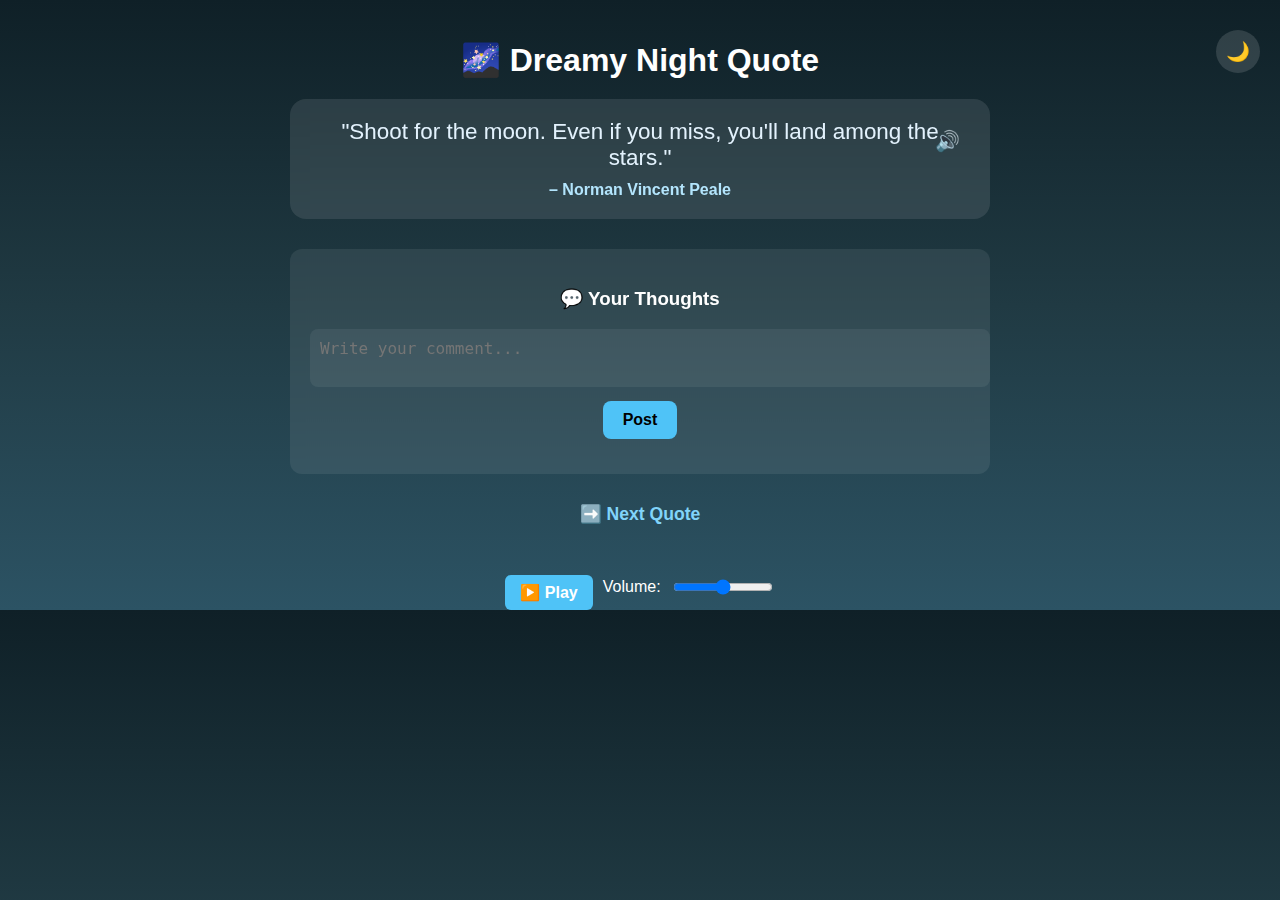
<file: index.html>
<!DOCTYPE html>
<html lang="en">
<head>
  <meta charset="UTF-8" />
  <meta name="viewport" content="width=device-width, initial-scale=1.0"/>
  <title>Dreamy Quote 1</title>
  <link rel="stylesheet" href="style.css">
</head>
<body>
  <div class="container">

    <button id="toggleMode" class="mode-btn">🌙</button>

    <h1 class="title">🌌 Dreamy Night Quote</h1>

    <div class="quote-box">
      <button onclick="readQuote()" class="voice-btn">🔊</button>
      <div id="quote" class="quote">"Shoot for the moon. Even if you miss, you'll land among the stars."</div>
      <div class="author">– Norman Vincent Peale</div>
    </div>

    <div class="comment-box">
      <h3>💬 Your Thoughts</h3>
      <textarea id="commentInput" placeholder="Write your comment..."></textarea>
      <button onclick="postComment()">Post</button>
      <div class="comments-list" id="commentsList"></div>
    </div>
    
    <div class="nav-buttons">
      <a href="quote2.html">➡️ Next Quote</a>
    </div>
  </div>

  <div class="audio-player">
  <button id="playPauseBtn">▶️ Play</button>
  <label for="volumeControl">Volume:</label>
  <input type="range" id="volumeControl" min="0" max="1" step="0.01" value="0.5" />
</div>

<audio id="audio" src="letmedownslowly.mp3"></audio>


  <script src="script.js"></script>
</body>
</html>
</file>
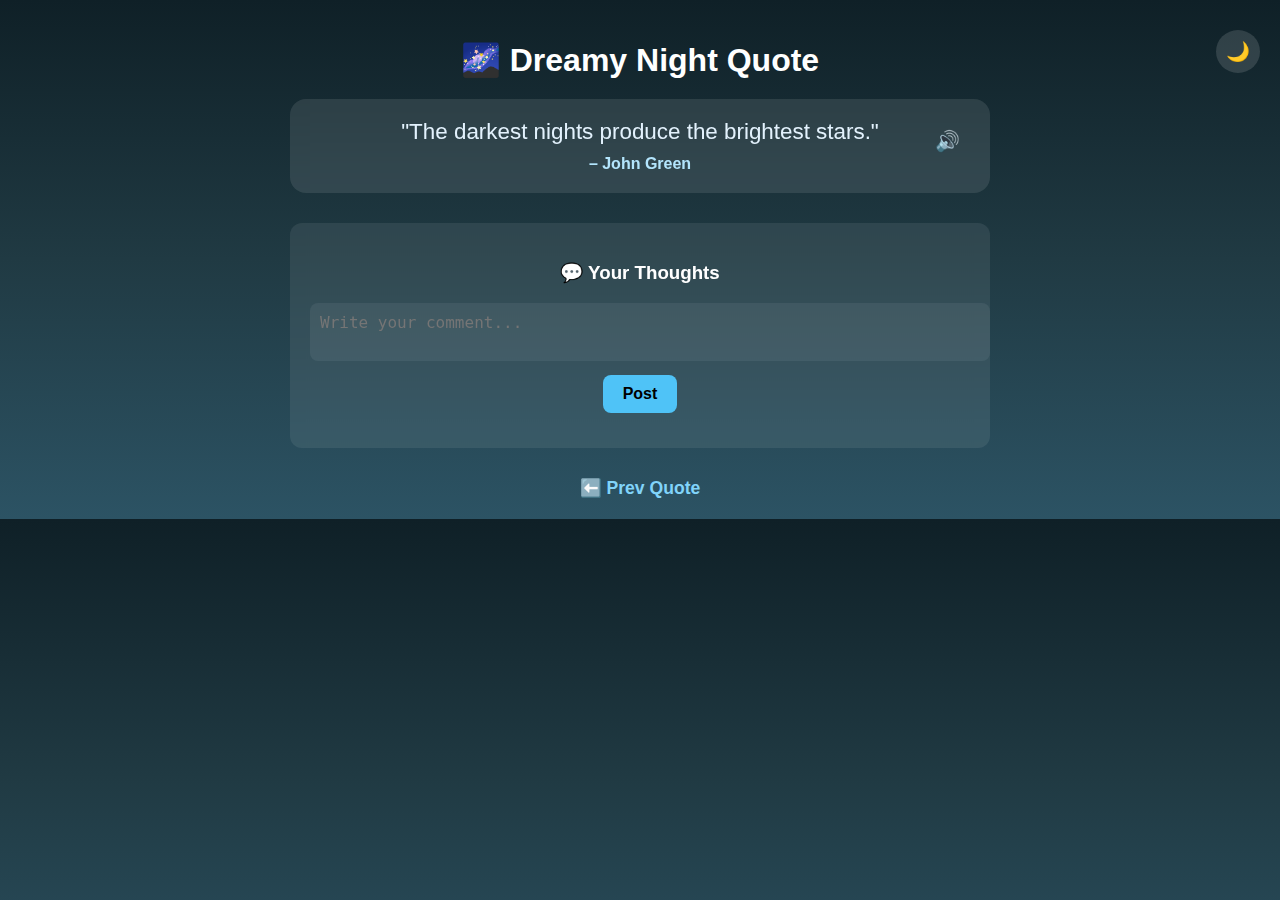
<file: quote2.html>
<!DOCTYPE html>
<html lang="en">
<head>
  <meta charset="UTF-8" />
  <meta name="viewport" content="width=device-width, initial-scale=1.0"/>
  <title>Dreamy Quote 2</title>
  <link rel="stylesheet" href="style.css">
</head>
<body>
  <div class="container">

    <button id="toggleMode" class="mode-btn">🌙</button>

    <h1 class="title">🌌 Dreamy Night Quote</h1>

    <div class="quote-box">
      <button onclick="readQuote()" class="voice-btn">🔊</button>
      <div id="quote" class="quote">"The darkest nights produce the brightest stars."</div>
      <div class="author">– John Green</div>
    </div>

    <div class="comment-box">
      <h3>💬 Your Thoughts</h3>
      <textarea id="commentInput" placeholder="Write your comment..."></textarea>
      <button onclick="postComment()">Post</button>
      <div class="comments-list" id="commentsList"></div>
    </div>

    <div class="nav-buttons">
      <a href="index.html">⬅️ Prev Quote</a>
    </div>
  </div>

  <script src="script.js"></script>
</body>
</html>
</file>
<file: style.css>
body {
  margin: 0;
  font-family: 'Segoe UI', sans-serif;
  background: linear-gradient(to bottom, #0f2027, #203a43, #2c5364);
  color: #fff;
  transition: 0.3s ease;
}

body.light-mode {
  background: linear-gradient(to bottom, #e3f2fd, #bbdefb);
  color: #111;
}

.container {
  max-width: 700px;
  margin: auto;
  padding: 20px;
  text-align: center;
}

.title {
  font-size: 2rem;
  margin-bottom: 20px;
}

.quote-box {
  background: rgba(255,255,255,0.1);
  padding: 20px;
  border-radius: 16px;
  margin-bottom: 30px;
  backdrop-filter: blur(8px);
  transition: transform 0.3s ease;
  position: relative;
}

.quote-box:hover {
  transform: scale(1.02);
}

.voice-btn {
  position: absolute;
  right: 10px;
  top: 10px;
  background: transparent;
  border: none;
  font-size: 20px;
  cursor: pointer;
  color: #90caf9;
}

.quote {
  font-size: 1.4rem;
  margin-bottom: 10px;
  color: #e3f2fd;
}

.author {
  font-weight: bold;
  color: #b3e5fc;
}

.comment-box {
  background: rgba(255,255,255,0.08);
  padding: 20px;
  border-radius: 12px;
  backdrop-filter: blur(6px);
}

textarea {
  width: 100%;
  border-radius: 8px;
  padding: 10px;
  font-size: 1rem;
  border: none;
  resize: none;
  background: #fff1;
  color: #fff;
}

body.light-mode textarea {
  background: #f9f9f9;
  color: #111;
}

button {
  background: #4fc3f7;
  border: none;
  padding: 10px 20px;
  margin-top: 10px;
  border-radius: 8px;
  font-size: 1rem;
  cursor: pointer;
  font-weight: bold;
}

.comments-list {
  margin-top: 15px;
  text-align: left;
}

.comment {
  background: rgba(255,255,255,0.12);
  padding: 10px;
  margin-bottom: 10px;
  border-radius: 8px;
  animation: fadeIn 0.4s ease;
  color: #fff;
}

.nav-buttons a {
  display: inline-block;
  margin-top: 30px;
  color: #81d4fa;
  text-decoration: none;
  font-weight: bold;
  font-size: 1.1rem;
}

.mode-btn {
  position: absolute;
  top: 20px;
  right: 20px;
  background: #ffffff22;
  border: none;
  border-radius: 50%;
  font-size: 1.2rem;
  cursor: pointer;
  padding: 10px;
}

@keyframes fadeIn {
  from {opacity: 0; transform: scale(0.9);}
  to {opacity: 1; transform: scale(1);}
}


.audio-player {
  margin-top: 20px;
  display: flex;
  align-items: center;
  justify-content: center;
  gap: 10px;
}

#audio {
  display: none; /* hide default controls */
}

#playPauseBtn {
  background: #4fc3f7;
  border: none;
  padding: 8px 15px;
  border-radius: 6px;
  font-weight: bold;
  cursor: pointer;
  color: white;
  font-size: 1rem;
}

#volumeControl {
  width: 100px;
}
</file>
